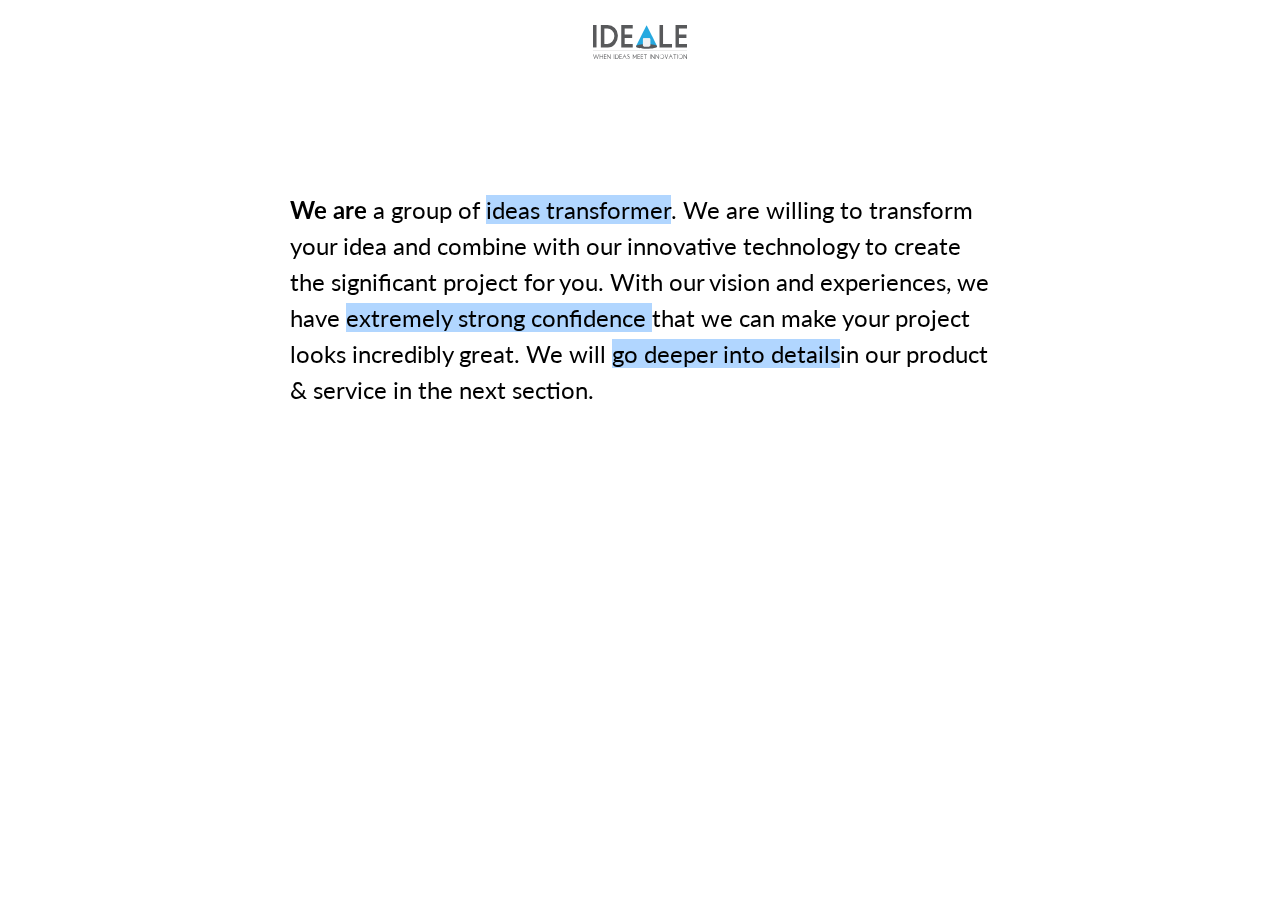
<file: index.html>
<!DOCTYPE html>
<html lang="en">
    <head>
        <meta charset="utf-8">
        <meta name="viewport" content="width=device-width, initial-scale=1, shrink-to-fit=no">
        <link href="css/style.css" rel="stylesheet">
        <link href="css/css.css" rel="stylesheet">
        <link href="https://fonts.googleapis.com/css?family=Lato:100,100i,300,300i,400,400i,700,700i,900,900i&display=swap" rel="stylesheet">
        <script type="text/javascript" src="js/bodyScrollLock.js"></script>
        <title>Ideale</title>
    </head>
    <body>
        <div id="headerDiv"></div>
        <div id="main">
            <div class="container">
                <div class="bg">
                    <div class="message">
                        <b>We are</b> a group of <span class="highlight-word">ideas transformer</span>. We are willing to transform your idea and combine with our innovative
                        technology to create the significant project for you. With our vision and experiences, we have <span class="highlight-word">extremely strong confidence </span> 
                        that we can make your project<br> looks incredibly great. We will <span class="highlight-word">go deeper into details</span>in our product & service in the next section. 
                    </div>    
                </div>
                <main>
                    <div class="wrapper">
                        <div class="gapstart"></div>
                        <!-- 1 -->        
                    
                        <div class="title s-blue">
                        <div class="arrow">
                            <img src="pictures/mainpage/arrow-right.png" alt="arrow-right">
                        </div>
                            <div class="head">
                                <h1 class="text-blue">WEBSITE<br>CORPORATE</h1>
                            </div>
                            <div class="bottom">
                                <h2>CROWN DEVELOPMENT / L ELEVATOR / LOXLEY / CU ETM / CU SAVINGS /<br> BERKELEY THAILAND / ICELS</h2>
                            </div>
                        </div>
                
                        <div class="gap"></div>
                            
                        <!-- 2 -->        
                        <div class=" title s-black">
                            <div class="arrow">
                                <img src="pictures/mainpage/arrow-right.png" alt="arrow-right">
                            </div>
                            <div class="head">
                                <h1 class="text-black">COMPANY<br> SYSTEM</h1>
                            </div>

                            <div class="bottom">
                                <h2>SCURVE HUB/ SUMSUNG PLANOGRAM</h2>
                            </div>
                        </div>
                
                        <div class="gap"></div>
                
                        <!-- 3 -->        
                        <div class="title s-grey">
                            <div class="arrow">
                                <img src="pictures/mainpage/arrow-right.png" alt="arrow-right">
                            </div>
                            <div class="head application-h1">
                                <h1 class="text-grey">APPLICATION</h1>
                            </div>
                            <div class="bottom application-h2">
                                <h2>CAMPUS ONE/ CVS</h2>
                            </div>
                        </div>

                        <div class="gap"></div>

                        <!-- 4 -->
                    
                        <div class="title s-black">
                            <a href="webecommerce.html">
                                <div class="arrow">
                                    <img src="pictures/mainpage/arrow-right.png" alt="arrow-right">
                                </div>
                                <div class="head">
                                    <h1 class="text-black">WEBSITE<br>E-COMMERCE</h1>
                                </div>
                                <div class="bottom">
                                    <h2>ROMPBOY / IDO-BUILD / YELLOW SPOON</h2>
                                </div>
                            </a>
                        </div>

                        <div class="gap"></div>
                    </div>
                </main>
            </div>
        </div>
        <!-- <div id="footerDiv"></div> -->

        <script src="js/jquery.min.js"></script>
        <script type="text/javascript" src="js/index.js"></script>
        <script type="text/javascript" src="js/custom.js"></script>
    </body>
</html>
</file>
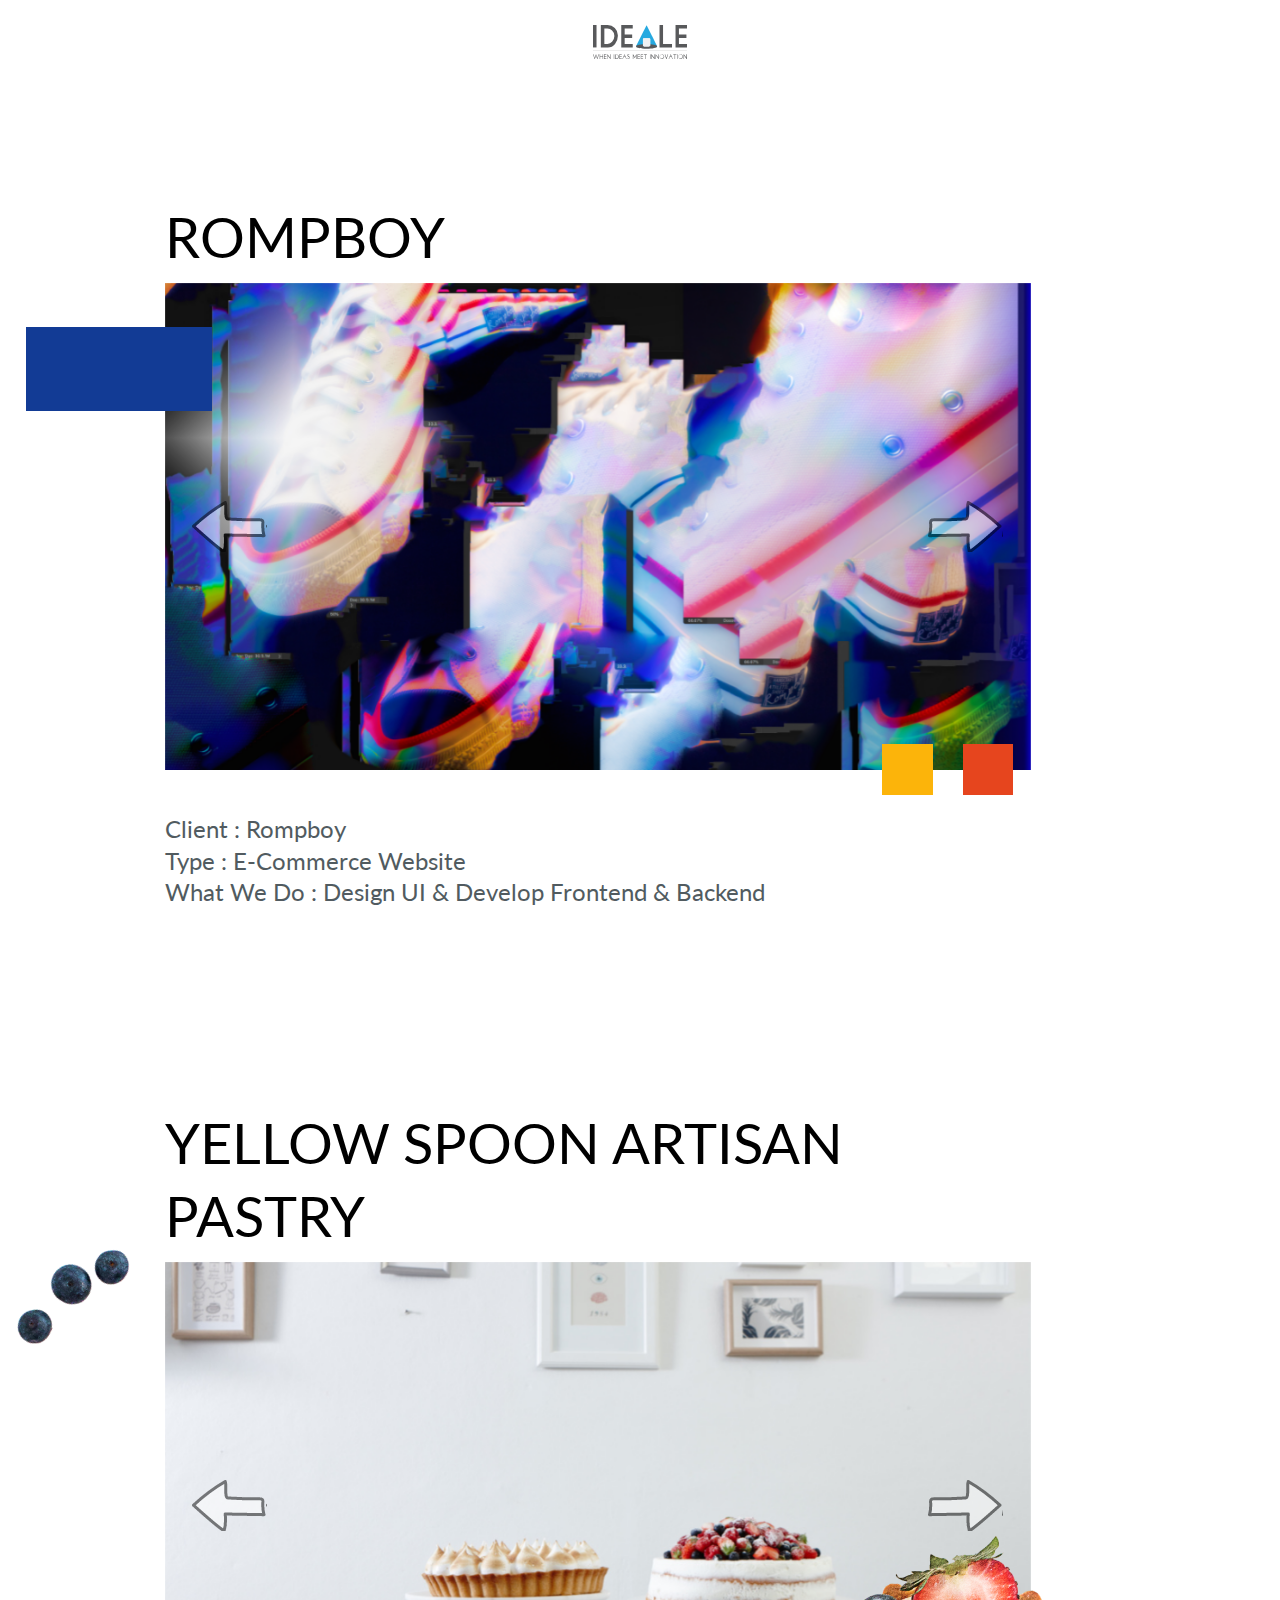
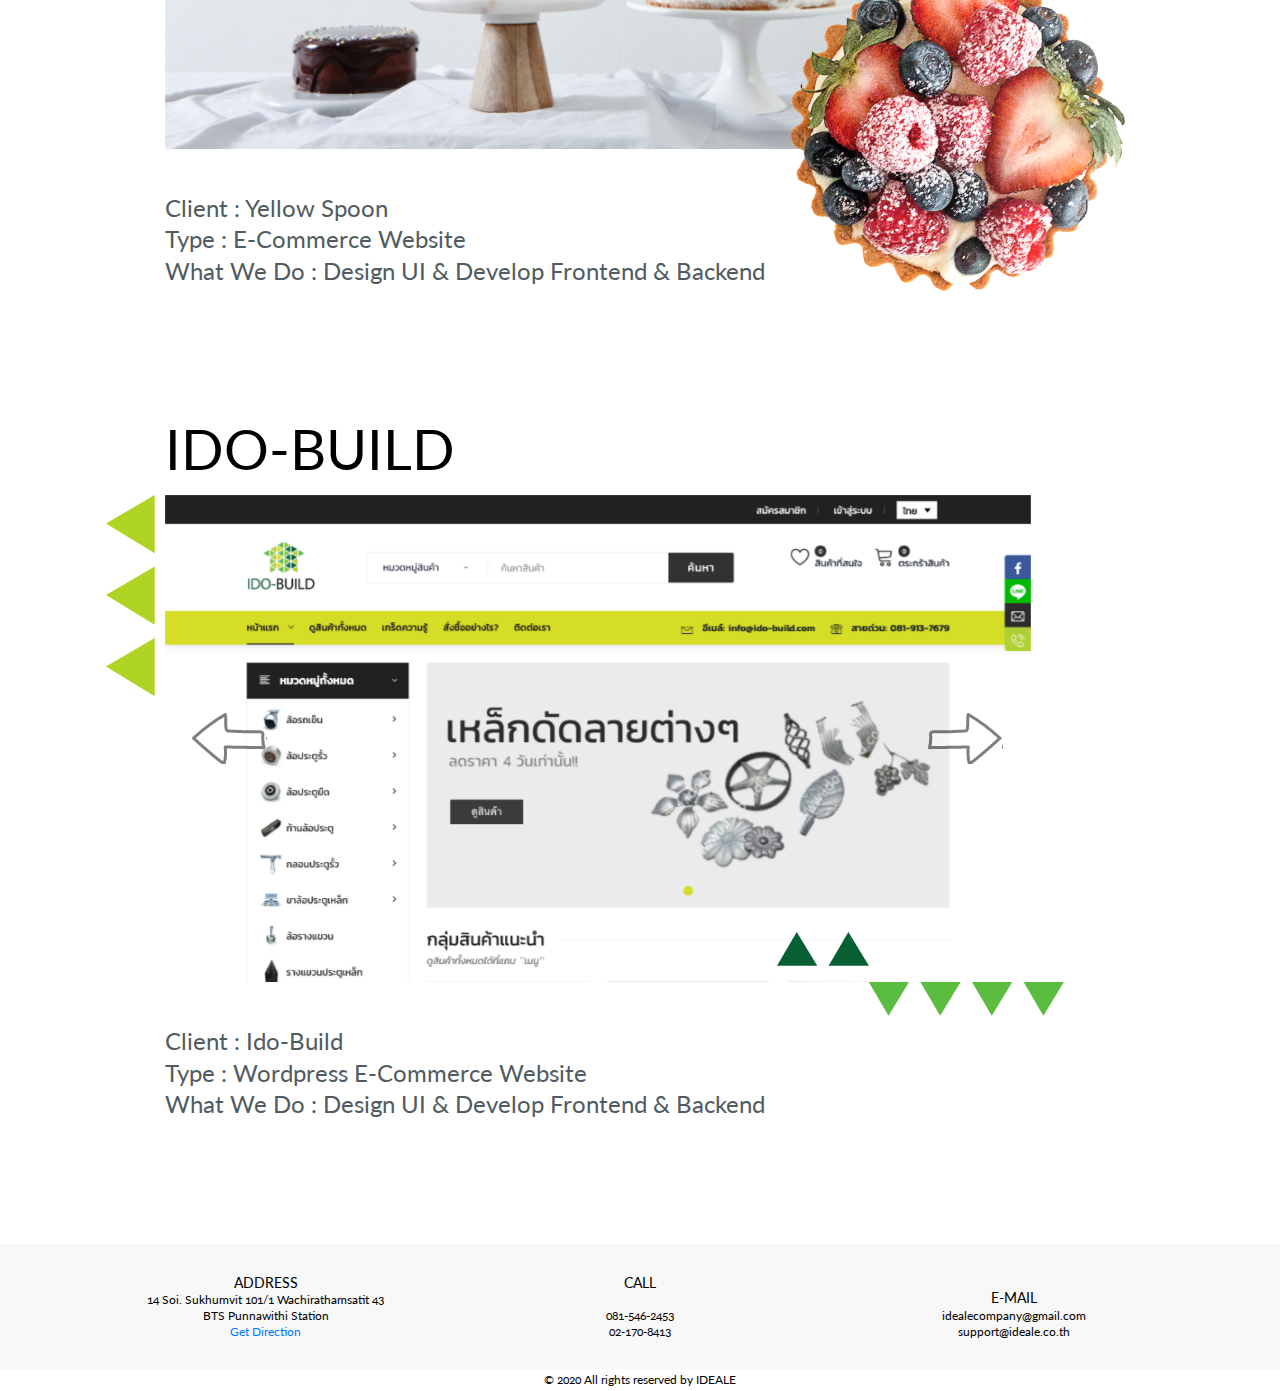
<file: webecommerce.html>
<!DOCTYPE html>
<html>
    <head>
        <meta charset="utf-8">
        <meta name="viewport" content="width=device-width, initial-scale=1, shrink-to-fit=no">
        <link rel="stylesheet" href="https://stackpath.bootstrapcdn.com/bootstrap/4.4.1/css/bootstrap.min.css" integrity="sha384-Vkoo8x4CGsO3+Hhxv8T/Q5PaXtkKtu6ug5TOeNV6gBiFeWPGFN9MuhOf23Q9Ifjh" crossorigin="anonymous">
        <link href="css/style.css" rel="stylesheet">
        <link href="https://fonts.googleapis.com/css?family=Lato:100,100i,300,300i,400,400i,700,700i,900,900i&display=swap" rel="stylesheet">
        <title>webecommerce</title>
    </head>
    <body>
        <div id="headerDiv"></div>
        <main>
            <div class="container" id="web">
                <!-- container 1 -->
                <div class="row">
                    <div class="box col-12">
                        <div class="name">
                            <h1>ROMPBOY</h1>
                        </div>
                        <div id="carouselExampleControls" class="carousel slide " data-ride="carousel">
                            <div class="elements-1">
                                <img class=element-1 src="pictures/rompboy/rompboy element-1.png" alt="element-1" data-from="{&quot;rotation&quot;: &quot;5&quot;, &quot;yPercent&quot;: &quot;0&quot;}" data-to="{&quot;rotation&quot;: &quot;20&quot;, &quot;yPercent&quot;: &quot;-100&quot;}" data-duration="1.1">
                            </div>
                            <div class="carousel-inner">
                                <div class="carousel-item active">
                                    <img src="pictures/rompboy/rompboy image-1.png" class="d-block w-100" alt="image1">
                                </div>
                                <div class="carousel-item">
                                    <img src="pictures/rompboy/rompboy image-2.png" class="d-block w-100" alt="image2">
                                </div>
                                <div class="carousel-item">
                                    <img src="pictures/rompboy/rompboy image-3.png" class="d-block w-100" alt="image3">
                                </div>
                                <div class="carousel-item">
                                    <img src="pictures/rompboy/rompboy image-4.png" class="d-block w-100" alt="image3">
                                </div>
                            </div>

                                <a class="carousel-control-prev" href="#carouselExampleControls" role="button" data-slide="prev">
                                    <span class="arrow-left" aria-hidden="true"></span>
                                    <span class="sr-only">Previous</span>
                                </a>
                                <a class="carousel-control-next" href="#carouselExampleControls" role="button" data-slide="next">
                                    <span class="arrow-right" aria-hidden="true"></span>
                                    <span class="sr-only">Next</span>
                                </a>
                                
                            <div class="elements-2">
                                    <img class=element-2 src="pictures/rompboy/rompboy element-2.png" alt="element-2">
                            </div> 
                        </div>
                        <div class="details">
                            <div class="wrapper-details">
                                <ul>
                                    <li>Client : Rompboy</li>
                                    <li>Type : E-Commerce Website</li>
                                    <li>What We Do : Design UI & Develop Frontend & Backend</li>
                                </ul>
                            </div>
                        </div>
                    </div>
                </div>
                  
                <!-- container 2 -->
                <div class="row">
                    <div class="box col-12">
                        <div class="name">
                            <h1 class="yellow-text">YELLOW SPOON ARTISAN PASTRY</h1>
                        </div>
                        <div id="carouselExampleControls1" class="carousel slide " data-ride="carousel">
                            <div class="yellospoon-1">
                                <img class=yellowspoon-1 src="pictures/yellow-spoon/yellow element-1.png" alt="element-1" data-from="{&quot;rotation&quot;: &quot;5&quot;, &quot;yPercent&quot;: &quot;0&quot;}" data-to="{&quot;rotation&quot;: &quot;20&quot;, &quot;yPercent&quot;: &quot;-100&quot;}" data-duration="1.1">
                            </div>
                            <div class="carousel-inner">
                                <div class="carousel-item active">
                                    <img src="pictures/yellow-spoon/yellow image-1.png" class="d-block w-100" alt="image1">
                                </div>
                                <div class="carousel-item">
                                    <img src="pictures/yellow-spoon/yellow image-2.png" class="d-block w-100" alt="image2">
                                </div>
                                <div class="carousel-item">
                                    <img src="pictures/yellow-spoon/yellow image-3.png" class="d-block w-100" alt="image3">
                                </div>
                                <div class="carousel-item">
                                    <img src="pictures/yellow-spoon/yellow image-4.png" class="d-block w-100" alt="image3">
                                </div>
                            </div>

                            <a class="carousel-control-prev" href="#carouselExampleControls1" role="button" data-slide="prev">
                                    <span class="arrow-left" aria-hidden="true"></span>
                                    <span class="sr-only">Previous</span>
                                </a>
                                <a class="carousel-control-next" href="#carouselExampleControls1" role="button" data-slide="next">
                                    <span class="arrow-right" aria-hidden="true"></span>
                                    <span class="sr-only">Next</span>
                                </a>
                                    
                            <div class="yellowspoon-2">
                                    <img class=yellowspoon-2 src="pictures/yellow-spoon/yellow element-2.png" alt="element-2">
                            </div> 
                        </div>
                            <div class="details">
                                <div class="wrapper-details">
                                    <ul>
                                        <li>Client : Yellow Spoon</li>
                                        <li>Type : E-Commerce Website</li>
                                        <li>What We Do : Design UI & Develop Frontend & Backend</li>
                                    </ul>
                                </div>
                            </div>
                    </div>
                </div>
                <!-- container3 -->
                <div class="row">
                    <div class="box col-12">
                        <div class="name">
                            <h1>IDO-BUILD</h1>
                        </div>
                        <div id="carouselExampleControls2" class="carousel slide " data-ride="carousel">
                            <div class="ido-build-1">
                                <img class=ido-build-1 src="pictures/ido-build/ido element-1.png"element-1" data-from="{&quot;rotation&quot;: &quot;5&quot;, &quot;yPercent&quot;: &quot;0&quot;}" data-to="{&quot;rotation&quot;: &quot;20&quot;, &quot;yPercent&quot;: &quot;-100&quot;}" data-duration="1.1">
                            </div>
                            <div class="carousel-inner">
                                <div class="carousel-item active">
                                    <img src="pictures/ido-build/ido image-1.png" class="d-block w-100" alt="image1">
                                </div>
                                <div class="carousel-item">
                                    <img src="pictures/ido-build/ido image-2.png" class="d-block w-100" alt="image2">
                                </div>
                                <div class="carousel-item">
                                    <img src="pictures/ido-build/ido image-3.png" class="d-block w-100" alt="image3">
                                </div>
                                <div class="carousel-item">
                                    <img src="pictures/ido-build/ido image-4.png" class="d-block w-100" alt="image3">
                                </div>
                            </div>

                                <a class="carousel-control-prev" href="#carouselExampleControls2" role="button" data-slide="prev">
                                    <span class="arrow-left" aria-hidden="true"></span>
                                    <span class="sr-only">Previous</span>
                                </a>
                                <a class="carousel-control-next" href="#carouselExampleControls2" role="button" data-slide="next">
                                    <span class="arrow-right" aria-hidden="true"></span>
                                    <span class="sr-only">Next</span>
                                </a>
                                
                            <div class="ido-build-2">
                                    <img class=ido-build-2 src="pictures/ido-build/ido element-2.png" alt="element-2">
                            </div> 
                        </div>
                        <div class="details">
                            <div class="wrapper-details">
                                <ul>
                                    <li>Client : Ido-Build</li>
                                    <li>Type : Wordpress E-Commerce Website</li>
                                    <li>What We Do : Design UI & Develop Frontend & Backend</li>
                                </ul>
                            </div>
                        </div>
                    </div>
                </div>
            </div>
        </main> 
        <script src="js/jquery.min.js"></script>
        <!-- <script src="https://code.jquery.com/jquery-3.4.1.slim.min.js" integrity="sha384-J6qa4849blE2+poT4WnyKhv5vZF5SrPo0iEjwBvKU7imGFAV0wwj1yYfoRSJoZ+n" crossorigin="anonymous"></script> -->
        <!-- <script src="https://cdn.jsdelivr.net/npm/popper.js@1.16.0/dist/umd/popper.min.js" integrity="sha384-Q6E9RHvbIyZFJoft+2mJbHaEWldlvI9IOYy5n3zV9zzTtmI3UksdQRVvoxMfooAo" crossorigin="anonymous"></script> -->
        <script src="https://stackpath.bootstrapcdn.com/bootstrap/4.4.1/js/bootstrap.min.js" integrity="sha384-wfSDF2E50Y2D1uUdj0O3uMBJnjuUD4Ih7YwaYd1iqfktj0Uod8GCExl3Og8ifwB6" crossorigin="anonymous"></script>
        <script type="text/javascript" src="js/custom.js"></script>
        <div id="footerDiv"></div>
    </body>        
</html>
</file>
<file: css/style.css>
/* roots */
html, body, div, span, applet, object, iframe, h1, h2, h3, h4, h5, h6, p, blockquote, pre, a, abbr, acronym, address, big, cite, code, del, dfn, em, img, ins, kbd, q, s, samp, small, strike, strong, sub, sup, tt, var, b, u, i, center, dl, dt, dd, ol, ul, li, fieldset, form, label, legend, table, caption, tbody, tfoot, thead, tr, th, td, article, aside, canvas, details, embed, figure, figcaption, footer, header, hgroup, menu, nav, output, ruby, section, summary, time, mark, audio, video {
  margin: 0;
  padding: 0;
  border: 0;
  font-size: 100%;
  font: inherit;
  vertical-align: baseline; }

/* HTML5 display-role reset for older browsers */
article, aside, details, figcaption, figure, footer, header, hgroup, menu, nav, section {
  display: block; }

body {
  line-height: 1; }

ol, ul {
  list-style: none; }

blockquote, q {
  quotes: none; }

blockquote:before, blockquote:after {
  content: '';
  content: none; }

q:before, q:after {
  content: '';
  content: none; }

table {
  border-collapse: collapse;
  border-spacing: 0; }

html, body {
  top: 0;
  bottom: 0;
  left: 0;
  right: 0; }

#navbar1 .navbar1 {
  max-height: 10%;
  background: white;
  padding: 25px; }
#navbar1 .image {
  text-align: center; }
#navbar1 .information {
  position: absolute;
  right: 25px;
  top: 25px;
  margin-right: 9%;
  margin-top: -5px; }
  #navbar1 .information a {
    font-size: 1.5rem;
    color: black !important;
    text-decoration: none; }
    #navbar1 .information a:first-child {
      margin-right: 20px; }
#navbar1 .navbar1 .navbar-brand img {
  width: 40px; }
@media (max-width: 1024px) {
  #navbar1 .information {
    display: block;
    margin-left: 15px; } }
@media (max-width: 540px) {
  #navbar1 {
    /* For a screen < 540px, this CSS will be read */ }
    #navbar1 .information {
      position: relative; }
    #navbar1 .navbar1 {
      max-height: 10%;
      background: white;
      padding-top: 27px;
      padding-bottom: 0px; } }
@media (max-width: 320px) {
  #navbar1 .information {
    margin-right: 16px;
    margin-top: -7px; }
  #navbar1 .information a {
    font-size: 1.2rem; } }
@media (orientation: landscape) and (max-width: 960px) {
  #navbar1 .information a {
    font-size: 1.2rem; }
  #navbar1 .information {
    margin-right: 39px;
    margin-top: -5px; } }
@media (orientation: landscape) and (max-width: 600px) {
  #navbar1 .information a {
    font-size: 1rem; }
  #navbar1 .information {
    margin-right: 39px; } }

#footer.footer {
  display: block;
  width: 100%;
  background-color: #F8F8F8;
  color: black;
  text-align: center;
  margin-top: 3%; }
#footer .wrap-call {
  padding-bottom: 10px; }
#footer h2 {
  font-size: 0.89rem; }
#footer .box-footer {
  vertical-align: center; }
  #footer .box-footer .wrapper-footer {
    padding: 30px; }
#footer .col {
  display: inline-block;
  text-align: center; }
#footer .address {
  width: 39%; }
#footer .call {
  width: 19%; }
  #footer .call h2 {
    padding-bottom: 14px; }
  #footer .call p {
    padding-top: 1px; }
#footer .email {
  width: 39%; }
#footer .lastone {
  text-align: center;
  background-color: white; }
  #footer .lastone .wrapper-lastone {
    padding: 3px; }
@media (max-width: 960px) {
  #footer .container {
    padding: 0 !important; }
  #footer .box-footer .wrapper-footer {
    padding: 6px; } }
@media (max-width: 720px) {
  #footer footer {
    display: block;
    width: 100%;
    background-color: #F8F8F8;
    color: black;
    text-align: center;
    margin-top: 3%; }
  #footer .col {
    display: block;
    text-align: center; }
  #footer .address {
    width: 100%; }
  #footer .call {
    width: 100%; }
    #footer .call h2 {
      padding: 0; }
  #footer .email {
    width: 100%; }
  #footer .box-footer .wrapper-footer {
    padding: 6px; }
  #footer .wrap-call1 {
    padding-top: -20px; } }

#web .box {
  max-width: 70vw;
  max-height: 50vh;
  margin-left: 7%;
  margin-bottom: 30%;
  margin-top: 10%; }
#web .name {
  position: relative;
  left: 5% 0.5%;
  margin-bottom: 1%; }
  #web .name h1 {
    font-size: 3.5rem; }
  #web .name .yellow-text {
    max-width: 80%; }
#web .pics {
  text-align: center; }
#web .outside {
  margin-top: 10px; }
#web .details {
  margin-top: 5%;
  position: relative;
  font-style: regular;
  color: #515B60; }
  #web .details li {
    font-size: 1.5rem; }
#web .elements-1 {
  z-index: 1;
  position: absolute;
  left: 30%; }
  #web .elements-1 .element-1 {
    margin-top: 44px;
    margin-left: -399px; }
#web .elements-2 {
  position: absolute;
  margin-top: -66px;
  right: 2%; }
  #web .elements-2 .element-2 {
    margin-top: 40px;
    position: absolute;
    right: 0;
    z-index: 1; }
#web .yellowspoon-1 {
  position: absolute;
  left: -19%;
  margin-top: -55px;
  z-index: 1; }
#web .yellowspoon-2 {
  position: absolute;
  top: 122%;
  right: -34%;
  z-index: 1;
  margin-right: 100px;
  margin-top: -160px; }
#web .ido-build-1 {
  position: absolute;
  left: -6.75%;
  z-index: 1; }
#web .ido-build-2 {
  position: absolute;
  left: 70.7%;
  z-index: 1;
  margin-right: 270px;
  margin-top: -25px; }
#web .arrow-left {
  background-image: url("../pictures/arrow slide left.png");
  background-color: transparent;
  width: 75px;
  height: 51px; }
#web .arrow-right {
  background-image: url("../pictures/arrow slide right.png");
  background-color: transparent;
  width: 75px;
  height: 51px; }
@media (max-width: 1240px) {
  #web .elements-1 .element-1 {
    margin-top: 21px;
    margin-left: -275px;
    max-width: 128px; }
  #web .box {
    max-width: 70vw;
    max-height: 50vh;
    margin-left: 7%;
    margin-bottom: 0;
    margin-top: 10%; }
  #web .yellowspoon-1 {
    position: absolute;
    left: -11%;
    margin-top: -38px;
    z-index: 1; }
  #web .yellowspoon-2 {
    max-width: 177px;
    position: absolute;
    top: 158%;
    right: -126px; }
  #web .ido-build-2 {
    max-width: 263px;
    position: absolute;
    left: 61.7%;
    z-index: 1;
    margin-right: 268px;
    margin-top: -23px; }
  #web .ido-build-1 {
    max-width: 33px; }
  #web .row {
    margin: 0; } }
@media (max-width: 960px) {
  #web .name h1 {
    font-size: 2.5rem; }
  #web .details li {
    font-size: 1.25rem; }
  #web .elements-1 .element-1 {
    margin-top: 21px;
    margin-left: -226px;
    max-width: 128px; }
  #web .box {
    max-width: 100vw;
    max-height: 100vh;
    margin-left: 0%;
    margin-bottom: 0;
    margin-top: 10%; }
  #web .ido-build-2 {
    max-width: 195px;
    position: absolute;
    left: 70.7%;
    z-index: 1;
    margin-right: 262px;
    margin-top: -17px; }
  #web .ido-build-1 {
    max-width: 27px; }
  #web .row {
    margin: 0; } }
@media (max-width: 520px) {
  #web .row {
    margin: 0; }
  #web .name h1 {
    font-size: 1.5rem; }
  #web .details li {
    font-size: 0.89git rem; }
  #web .elements-1 .element-1 {
    max-width: 0; }
  #web .elements-2 .element-2 {
    max-width: 0; }
  #web .yellowspoon-1 {
    max-width: 0; }
  #web .yellowspoon-2 {
    max-width: 0; }
  #web .ido-build-1 {
    max-width: 0; }
  #web .ido-build-2 {
    max-width: 0; }
  #web .arrow-left {
    background-image: url("../pictures/arrow slide left.png");
    background-color: transparent;
    width: 0; }
  #web .arrow-right {
    background-image: url("../pictures/arrow slide right.png");
    background-color: transparent;
    width: 0; } }
@media (max-width: 360px) {
  #web .name h1 {
    font-size: 1.25rem; } }

html, body {
  position: relative;
  top: 0;
  bottom: 0;
  left: 0;
  right: 0; }

body {
  background-color: white;
  color: #000;
  font-size: 12px;
  line-height: 1.3;
  font-synthesis: none;
  font-variant-numeric: oldstyle-nums;
  font-family: "Lato", sans-serif; }

#main .gap {
  height: 100%;
  min-width: 320px; }
#main .gapstart {
  min-height: 100vh;
  min-width: 100vw; }
#main .title {
  text-align: left;
  font-size: 112px/122px;
  font-family: "Lato", sans-serif;
  letter-spacing: 0;
  color: #FFFFFF;
  opacity: 1; }
  #main .title:hover {
    cursor: pointer; }
    #main .title:hover .text-blue {
      color: #fff; }
    #main .title:hover .text-black {
      color: #fff; }
    #main .title:hover .text-grey {
      color: #fff; }
    #main .title:hover .arrow {
      right: 10%;
      top: 5%;
      position: absolute;
      display: block; }
#main a {
  text-decoration: none; }
#main .arrow {
  display: none; }
#main .box {
  max-height: 86vh;
  width: 100%;
  display: grid;
  grid-template-columns: 1fr auto;
  grid-template-rows: 1fr 1fr; }
#main .s-blue {
  background-color: #26A9E0; }
#main .s-black {
  background-color: #000; }
#main .s-grey {
  background-color: #58595B; }
#main .bg {
  position: absolute;
  top: 0;
  left: 0;
  right: 0;
  padding: var(--main-padding);
  z-index: -1;
  transform: translateZ(0);
  display: block;
  width: 100%;
  height: 100%; }
#main .main {
  position: absolute;
  z-index: 1; }
#main .message {
  position: relative;
  margin-top: 15%;
  margin-bottom: 15%;
  margin-right: auto;
  margin-left: auto;
  max-width: 700px;
  max-height: 310px;
  text-align: left;
  font-style: normal;
  font-size: 1.5rem;
  font-family: "Lato", sans-serif;
  letter-spacing: 0;
  color: #000000;
  line-height: 1.5; }
  #main .message b {
    font-family: "Lato", sans-serif;
    font-weight: 700; }
  #main .message .highlight-word {
    cursor: pointer;
    background-color: #B1D6FF; }
#main .head {
  margin-top: 28%;
  margin-left: 4%; }
  #main .head h1 {
    font-size: 5rem;
    font-family: "Lato", sans-serif;
    font-weight: 700; }
  #main .head .text-blue {
    color: #26A9E0;
    -webkit-text-stroke: 1.5px #fff; }
  #main .head .text-black {
    color: #000;
    -webkit-text-stroke: 1.5px #fff; }
  #main .head .text-grey {
    color: #58595B;
    -webkit-text-stroke: 1.5px #fff; }
#main .application-h1 {
  margin-left: 4%;
  margin-top: 33% !important; }
#main .bottom {
  margin-left: 4%;
  margin-top: 21%;
  line-height: 1.5; }
  #main .bottom h2 {
    font-size: 1.5rem; }
#main .application-h2 {
  margin-left: 4%;
  margin-top: 24%; }
@media (orientation: landscape) {
  #main .title {
    min-width: 120vh;
    height: 100%; } }
@media (max-width: 1024px) {
  #main main {
    position: relative; }
  #main .bg {
    position: relative; }
  #main .gapstart {
    min-height: 0; }
  #main .title {
    margin: 0;
    width: 100%; }
    #main .title:hover .text-blue {
      color: transparent; }
    #main .title:hover .text-black {
      color: transparent; }
    #main .title:hover .text-grey {
      color: transparent; }
    #main .title:hover .arrow {
      z-index: -2; }
    #main .title h1 {
      margin-bottom: -42px;
      font-size: 6.5rem;
      margin-top: -71px; }
  #main .bottom h2 {
    margin-top: -30px;
    font-size: 1.7rem; }
  #main .gap {
    min-height: 0px; }
  #main .bg {
    max-width: 100%; }
  #main .message {
    margin-top: 0;
    margin-bottom: 0;
    font-size: 1.5rem;
    left: 0%;
    padding: 24px; } }
@media (max-width: 960px) {
  #main .title {
    margin: 0;
    width: 100%; }
  #main .bottom h2 {
    margin-top: -30px;
    font-size: 1.25rem; }
  #main .gap {
    min-height: 0px; }
  #main .title {
    max-width: 100%; }
  #main .bg {
    max-width: 100%; }
  #main .message {
    left: 0%;
    padding: 24px; } }
@media (max-width: 720px) {
  #main .title {
    margin: 0;
    width: 100%; }
  #main .bottom h2 {
    font-size: 1rem;
    margin-left: 10px; }
  #main .gap {
    min-height: 3%; }
  #main .title {
    max-width: 100%; }
  #main .bg {
    max-width: 100%; } }
@media (max-width: 540px) {
  #main .message {
    position: relative;
    display: block;
    font-size: 1rem;
    padding: 28px; }
  #main .title h1 {
    margin-left: 10px;
    font-size: 3.25rem;
    margin-top: -5px; }
  #main .title {
    height: 54vh; }
  #main .application-h1 {
    margin-top: 37% !important; } }
@media (max-width: 420px) {
  #main .message {
    font-size: 1.14rem; } }
@media (max-width: 375px) {
  #main .message {
    font-size: 0.96rem; }
  #main .title h1 {
    font-size: 3rem; } }
@media (max-width: 320px) {
  #main .message {
    font-size: 0.8rem; }
  #main .title {
    max-width: 100vh; }
    #main .title h1 {
      font-size: 2.5rem; }
  #main .bottom h2 {
    font-size: 0.9rem; } }
@media (orientation: landscape) and (max-width: 1024px) {
  #main .gapstart {
    min-height: 100vh; }
  #main main {
    position: absolute; }
  #main .bg {
    position: absolute; }
  #main .message {
    margin-top: 10%; } }
@media (orientation: landscape) and (max-width: 1024px) {
  #main .message {
    margin-top: 10%;
    font-size: 1.14rem;
    padding: 23px;
    padding-right: 30px; }
  #main .title h1 {
    font-size: 3rem; }
  #main .bottom h2 {
    font-size: 1.5rem; } }
@media (orientation: landscape) and (max-width: 760px) {
  #main .message {
    margin-top: 10%;
    font-size: 1rem;
    padding: 33px;
    padding-right: 95px; }
  #main .title h1 {
    font-size: 3rem; }
  #main .bottom h2 {
    font-size: 1rem; } }
@media (orientation: landscape) and (max-width: 670px) {
  #main .message {
    margin-top: 10%;
    font-size: 1rem;
    padding-right: 105px;
    padding-left: 93px; } }
@media (orientation: landscape) and (max-width: 600px) {
  #main .message {
    margin-top: 10%;
    font-size: 1rem;
    padding-right: 66px;
    padding-left: 40px; } }

/*# sourceMappingURL=style.css.map */
</file>
<file: css/css.css>
footer .captiontext>p.copyright {
    margin-top: unset;
    max-width: unset;
    transform: translateY(-.5em)
}

.copyright .zholud,
.copyright a {
    display: inline-block
}

.copyright .zholud {
    fill: currentColor;
    width: 1.6em;
    height: 1.6em;
    margin-left: .07em;
    transform: translateY(.4em)
}

a {
    color: unset
}

a.exbutton {
    display: inline-block;
    color: inherit;
    font-family: inherit;
    font-size: inherit;
    line-height: inherit;
    letter-spacing: inherit;
    cursor: pointer
}

svg.sprite {
    position: absolute;
    top: 0;
    left: 0;
    width: 0;
    height: 0;
    opacity: 0
}

.big,
h1 {
    font-size: 13vw;
    line-height: 1.05;
    letter-spacing: -.02em;
    transform: translateX(-.07em)
}

.big,
.lang,
h1,
h2 {
    font-family: Avenir-bold, Helvetica, Arial, sans-serif
}

.lang,
h2 {
    font-size: 24px;
    line-height: 1.1
}

.demi {
    font-family: Avenir-demi, Helvetica, Arial, sans-serif
}

.caption {
    font-size: 18px;
    line-height: 1.2
}

.captiontext>p:not(.caption) {
    margin-top: 12px;
    max-width: 180px
}

.deco {
    height: var(--deco-line-height);
    background-color: var(--black)
}

.blue {
    color: var(--blue)
}

.blue .deco {
    background-color: currentColor
}

.logo>a>img {
    display: block;
    max-width: 160px
}

a.button {
    display: flex;
    align-items: center;
    justify-content: center;
    color: var(--white);
    background-color: var(--black);
    height: var(--button-h);
    font-family: Avenir-demi, Helvetica, Arial, sans-serif;
    font-size: 24px;
    line-height: 1;
    padding-bottom: .15em
}

a.off {
    align-items: flex-end;
    justify-content: flex-start;
    color: var(--black);
    background-color: transparent;
    transform: translate(-.05em, .2em);
    padding-bottom: unset
}

.s-white {
    --textColor: var(--black);
    background-color: var(--white);
    color: var(--textColor)
}

.s-blue {
    background-color: var(--blue)
}

.s-blue,
.s-red {
    --textColor: var(--white);
    color: var(--textColor)
}

.s-red,
.s-red-black {
    background-color: var(--red)
}

.s-red-black {
    --textColor: var(--black);
    color: var(--textColor)
}

.date {
    color: transparent;
    text-stroke: 1px var(--textColor);
    -webkit-text-stroke: 1px var(--textColor)
}

.date span {
    color: var(--textColor)
}

.slash {
    color: transparent;
    text-stroke: 1px var(--black);
    -webkit-text-stroke: 1px var(--black)
}

.awarddots:before,
.dot:before,
.dots:before,
.infodots:before {
    top: var(--main-padding)
}

.awarddots:after,
.awarddots:before,
.dot:before,
.dots:after,
.dots:before,
.infodots:before {
    content: "";
    display: block;
    position: absolute;
    right: var(--main-padding);
    width: var(--dot);
    height: var(--dot);
    border-radius: 50%;
    background-color: var(--black)
}

.awarddots:after,
.dots:after {
    bottom: var(--main-padding)
}

.infodots:after {
    content: "";
    display: none;
    position: absolute;
    top: var(--main-padding);
    left: var(--main-padding);
    width: var(--dot);
    height: var(--dot);
    border-radius: 50%;
    background-color: var(--black)
}

.awarddots:before {
    display: none
}

span.arrow {
    display: inline-block;
    width: .48em;
    height: .48em;
    margin-left: -.05em;
    overflow: hidden;
    position: relative
}

span.arrow>svg {
    display: inline-block;
    position: absolute;
    top: 0;
    left: 0;
    width: 100%;
    height: 100%;
    fill: currentColor;
    will-change: transform;
    transform: translateZ(0);
    transition: transform .25s ease-in-out, fill .2s
}

span.arrow>svg:last-child {
    top: 120%;
    left: -120%
}

.dialog span.arrow {
    margin-left: .07em;
    margin-right: -.07em;
    transform: rotate(180deg)
}

@media (hover:hover) {
    a.exbutton:hover span.arrow>svg {
        transform: translate3d(120%, -120%, 0)
    }
    .sq.s-red-black li a,
    a.button,
    footer a {
        transition: all .2s
    }
    footer a:hover {
        color: var(--blue)
    }
    .sq.s-red-black li a:hover {
        color: var(--white)
    }
    a.button:hover {
        color: var(--black);
        background-color: var(--white)
    }
    .schedule.s-white a.button:hover {
        color: var(--white);
        background-color: var(--blue)
    }
    .schedule h1 a {
        transition: color .2s
    }
    .schedule h1 a:hover {
        color: var(--white)
    }
    .schedule.s-white h1 a:hover {
        color: var(--blue)
    }
}

.bg {
    position: fixed;
    top: 0;
    left: 0;
    right: 0;
    height: 100vh;
    padding: var(--main-padding);
    z-index: -1;
    transform: translateZ(0)
}

#letters svg {
    display: block;
    width: 100%;
    height: 100%
}

#path {
    fill: var(--white)
}

#letters:before {
    content: "";
    display: block;
    position: absolute;
    left: 0;
    bottom: var(--main-padding);
    width: 100%;
    height: calc(100vh - var(--vh)*100);
    background-color: var(--black)
}

#letters.transition:before {
    transition: height .25s ease-in-out
}

main {
    position: absolute;
    z-index: 1
}

.dialog,
main {
    top: 0;
    left: 0;
    right: 0;
    will-change: transform;
    transform: translateZ(0);
    -webkit-overflow-scrolling: touch
}

.dialog {
    position: fixed;
    bottom: 0;
    overflow-x: hidden;
    overflow-y: scroll;
    z-index: 10
}

.wrapper {
    display: flex;
    flex-flow: column nowrap;
    will-change: transform;
    transform: translateZ(0)
}

.wrapper>* {
    position: relative;
    padding: var(--main-padding)
}

.grid {
    display: grid;
    grid-row-gap: 80px
}

.grid>.part {
    display: grid;
    grid-row-gap: var(--main-padding)
}

.dialog-visible {
    pointer-events: auto;
    animation: showdialog var(--transition) cubic-bezier(.8, 0, .2, 1) forwards
}

.dialog-hidden {
    pointer-events: none;
    animation: hidedialog var(--transition) cubic-bezier(.8, 0, .2, 1) forwards
}

.main-hidden {
    pointer-events: none;
    animation: hidemain var(--transition) cubic-bezier(.8, 0, .2, 1) forwards
}

.main-visible {
    pointer-events: auto;
    animation: showmain var(--transition) cubic-bezier(.8, 0, .2, 1) forwards
}

.dialog {
    transform: translate3d(100%, 0, 0)
}

@keyframes showdialog {
    0% {
        opacity: 1;
        transform: translate3d(100%, 0, 0)
    }
    to {
        opacity: 1;
        transform: translateZ(0)
    }
}

@keyframes showmain {
    0% {
        opacity: 1;
        transform: translate3d(-99.9%, 0, 0)
    }
    to {
        opacity: 1;
        transform: translateZ(0)
    }
}

@keyframes hidedialog {
    0% {
        opacity: 1;
        transform: translateZ(0)
    }
    99.9% {
        opacity: 1;
        transform: translate3d(100%, 0, 0)
    }
    to {
        opacity: 0;
        transform: translate3d(100%, 0, 0)
    }
}

@keyframes hidemain {
    0% {
        opacity: 1;
        transform: translateZ(0)
    }
    99.9% {
        opacity: 1;
        transform: translate3d(-99.9%, 0, 0)
    }
    to {
        opacity: 0;
        transform: translate3d(-99.9%, 0, 0)
    }
}

.cover {
    position: relative;
    min-height: 86vh;
    flex-shrink: 0;
    padding-left: 0;
    padding-right: 0;
    display: grid;
    grid-template-columns: 1fr;
    grid-template-rows: auto 1fr;
    background-color: var(--black);
    cursor: pointer
}

.cover h1 {
    grid-column: 1;
    grid-row: 1;
    padding-left: var(--main-padding);
    padding-right: var(--main-padding);
    color: var(--white);
    display: flex;
    flex-flow: column nowrap;
    justify-content: flex-start;
    transform: translate(-.07em, -.38em)
}

.cover>img {
    min-width: 100%;
    max-width: 100%
}

.cover>img,
.cover picture {
    grid-column: 1;
    grid-row: 2;
    display: block;
    align-self: center
}

.cover picture {
    width: 100%;
    height: 100%
}

.cover picture img {
    display: block;
    min-width: 100%;
    max-width: 100%
}

.information {
    display: grid;
    grid-template-columns: 1fr;
    font-size: 16px;
    line-height: 1.8
}

.information ul {
    display: grid;
    grid-row-gap: 12px;
    margin-bottom: var(--main-padding);
    transform: translateY(-.4em)
}

.information li {
    display: flex;
    flex-flow: column
}

.information li span:last-child {
    font-size: 12px;
    line-height: 1.3
}

.information p {
    margin-top: 1.8em
}

.information>div:first-of-type>p:first-child {
    margin-top: unset
}

.award {
    display: flex;
    flex-flow: column nowrap;
    justify-content: space-between;
    min-height: 86vh;
    flex-shrink: 0
}

.award h1 {
    color: var(--black);
    transform: translate(-.07em, -.19em)
}

.award .date {
    transform: translate(-.07em, .12em);
    padding-right: calc(var(--main-padding)*0.75)
}

.award .date.extra {
    padding-right: var(--main-padding)
}

.photo {
    padding: 0
}

.photo img {
    display: block;
    width: 100%;
    height: auto
}

.back {
    min-height: 86vh;
    background-color: var(--black);
    color: var(--white);
    cursor: pointer;
    position: relative
}

.back h1,
.cover h1 {
    transform: translate(-.07em, -.4em)
}

main .wrapper>:last-child {
    box-shadow: 0 60vh var(--white)
}

.dialog .wrapper>:first-child {
    box-shadow: 0 -60vh var(--black)
}

.dialog .wrapper>:last-child {
    box-shadow: 0 60vh var(--black)
}

.sq,
.title {
    height: 86vh;
    display: grid;
    grid-template-columns: 1fr auto;
    grid-template-rows: 1fr var(--button-h) 1fr
}

.sq>.date:first-child {
    transform: translate(-.07em, -.19em)
}

.sq>.lang {
    display: flex;
    justify-content: flex-end;
    transform: translateY(-.16em)
}

.sq .button {
    grid-column: 1/-1
}

.sq>.date:last-child {
    align-self: end;
    text-align: right;
    transform: translate(.03em, .06em)
}

.sq>h2.bottom {
    align-self: end;
    padding-right: 40px;
    transform: translateY(.2em)
}

.sq>.big {
    line-height: .82
}

.title {
    grid-template-columns: unset;
    grid-template-rows: 1fr 1fr
}

.title>h2:first-child {
    transform: translate(-.07em, -.12em)
}

.title .logo {
    grid-row: 2;
    align-self: end
}

.interactive {
    min-height: 86vh
}

.schedule .program {
    display: grid;
    grid-template-columns: 1fr 1fr;
    grid-column-gap: 20px;
    grid-row-gap: var(--main-padding)
}

footer.schedule .program {
    grid-template-columns: 1fr
}

footer.schedule .part:nth-child(2) {
    order: -1
}

.schedule .date {
    margin-top: -.16em
}

.schedule h1 {
    margin-top: -20px;
    display: grid;
    grid-gap: 20px;
    color: var(--black)
}

.schedule h1 .slash {
    display: none
}

.schedule h1 a.exbutton:nth-child(n+2) {
    margin-top: 20px
}

.schedule h1 .last {
    display: inline-block;
    white-space: nowrap
}

.schedule .captiontext {
    grid-column: unset
}

.gap {
    min-height: 120px
}

.gapstart {
    min-height: 100vh
}

@media (min-width:360px) {
    /* :root {
        --main-padding: 40px
    } */
}

@media (orientation:portrait) and (min-height:1000px),
only screen and (orientation:portrait) and (min-device-width:768px) and (max-device-width:1024px) {
    .big,
    h1 {
        font-size: 10vw
    }
    a.button {
        width: 50%
    }
    .information>* {
        width: 60%
    }
    .award,
    .back,
    .interactive {
        min-height: 60vh
    }
    .sq,
    .title {
        height: 60vh
    }
    .sq a.button {
        width: 100%
    }
    .schedule .part .date {
        display: flex;
        flex-flow: row nowrap
    }
    .schedule .part .date>* {
        margin-right: .3em
    }
    footer.schedule .program {
        grid-template-columns: 1fr 1fr
    }
    footer.schedule .program .captiontext p {
        max-width: unset
    }
    .schedule .program {
        grid-column-gap: unset
    }
    .gap {
        height: 200px
    }
}

@media (orientation:landscape) {
    :root {
        --deco-line-height: 2.7vh
    }
    .big,
    h1 {
        font-size: 18vh
    }
    .deco {
        grid-row: 2
    }
    a.off {
        justify-content: flex-end;
        transform: translate(.1em, .2em)
    }
    .awarddots:before,
    .infodots:after {
        display: block
    }
    .bg {
        height: calc(var(--vh, 1vh)*100)
    }
    #letters:before {
        height: 0
    }
    main {
        position: fixed;
        height: calc(var(--vh, 1vh)*100)
    }
    .dialog,
    main {
        overflow-x: scroll;
        overflow-y: hidden
    }
    .wrapper {
        flex-flow: row nowrap;
        height: 100%
    }
    .cover {
        padding: unset;
        width: 150vh
    }
    .cover h1 {
        grid-row: 1/-1;
        padding: var(--main-padding);
        justify-content: space-between
    }
    .cover h1>span:last-child {
        transform: translateY(.54em)
    }
    .cover>img {
        min-width: unset;
        max-width: unset;
        width: 100%;
        min-height: 100%;
        max-height: 100%;
        object-fit: cover
    }
    .cover>img,
    .cover picture {
        grid-row: 1/-1
    }
    .cover picture img {
        min-width: unset;
        max-width: unset;
        width: 100%;
        min-height: 100%;
        max-height: 100%;
        object-fit: cover
    }
    .information {
        grid-template-columns: unset;
        align-items: end
    }
    .information>* {
        grid-row: 1
    }
    .information ul {
        margin-bottom: unset;
        margin-right: 160px;
        min-width: 300px;
        transform: translateY(-.2em)
    }
    .information p {
        width: 400px;
        padding-right: 14%
    }
    .award>* {
        white-space: nowrap;
        padding-right: 1em
    }
    .award h1 {
        min-width: 9em;
        transform: translate(-.07em, -.17em)
    }
    .award .date,
    .award .date.extra {
        transform: translate(-.07em, .16em)
    }
    .photo img {
        width: auto;
        height: 100vh
    }
    .back h1 br {
        display: none
    }
    .back h1 {
        min-width: 5em;
        transform: translate(-.07em, -.17em)
    }
    main .wrapper>:last-child {
        box-shadow: 60vw 0 var(--white)
    }
    .dialog .wrapper>:first-child {
        box-shadow: -30vw 0 var(--black), -60vw 0 var(--black)
    }
    .dialog .wrapper>:last-child {
        box-shadow: 30vw 0 var(--black), 60vw 0 var(--black)
    }
    .interactive,
    .sq,
    .title {
        min-width: 100vh;
        height: 100%
    }
    .grid {
        grid-row-gap: unset;
        grid-column-gap: 160px
    }
    footer.grid {
        grid-column-gap: 80px
    }
    .schedule>.part {
        grid-row: 1;
        grid-template-columns: auto 280px;
        grid-template-rows: calc(0.5*(100vh - 2*var(--main-padding)) - var(--deco-line-height)/2) auto 1fr;
        grid-gap: unset
    }
    footer.schedule>.part {
        grid-template-columns: 1fr
    }
    footer.schedule .part:nth-child(2) {
        order: unset
    }
    .schedule .part>* {
        grid-column: unset;
        grid-column: 1/-1
    }
    .schedule .part .date {
        margin-top: unset;
        grid-column: 1;
        grid-row: 3;
        align-self: end;
        display: flex;
        flex-flow: row nowrap;
        transform: translate(-.07em, .16em)
    }
    .schedule .part .date>* {
        margin-right: .6em
    }
    .schedule .part a.button {
        grid-column: 2;
        grid-row: 3;
        align-self: end
    }
    .schedule h1 {
        margin-top: unset;
        grid-gap: unset;
        white-space: nowrap;
        align-content: start;
        padding-right: 1em;
        transform: translate(-.07em, -.17em)
    }
    .schedule h1 .slash {
        display: inline-block;
        margin: 0 .05em
    }
    .schedule h1 a.exbutton:nth-child(n+2) {
        margin-top: unset
    }
    .schedule .program,
    footer.schedule .program {
        grid-row: 3;
        align-self: start;
        margin-top: 8vh;
        grid-template-rows: auto auto;
        grid-template-columns: repeat(auto-fit, 160px);
        grid-column-gap: 40px;
        grid-row-gap: unset;
        padding-right: 40px
    }
    footer.schedule .program {
        grid-template-columns: unset;
        padding-right: 120px
    }
    footer.schedule .part:nth-child(2) .program {
        grid-template-columns: repeat(auto-fit, 160px)
    }
    footer.schedule .part:nth-child(2) .program>* {
        grid-row: 1
    }
    footer.schedule .program .captiontext p {
        white-space: nowrap;
        max-width: unset
    }
    .schedule .program .captiontext {
        display: contents
    }
    .schedule .program .caption {
        grid-row: 1
    }
    .schedule .program .captiontext p:not(.caption) {
        grid-row: 2
    }
    footer .logo {
        grid-row: 3;
        align-self: end
    }
    .logo:not(.intro)>img {
        padding-top: 20px;
        width: 22vh
    }
    .gap {
        height: 100%;
        min-width: 320px
    }
    .gapstart {
        height: 100%;
        min-width: 100vw
    }
    .dialog {
        transform: translate3d(0, -100%, 0)
    }
    @keyframes showdialog {
        0% {
            opacity: 1;
            transform: translate3d(0, -100%, 0)
        }
        to {
            opacity: 1;
            transform: translateZ(0)
        }
    }
    @keyframes showmain {
        0% {
            opacity: 1;
            transform: translate3d(0, 100%, 0)
        }
        to {
            opacity: 1;
            transform: translateZ(0)
        }
    }
    @keyframes hidedialog {
        0% {
            opacity: 1;
            transform: translateZ(0)
        }
        99.9% {
            opacity: 1;
            transform: translate3d(0, -100%, 0)
        }
        to {
            opacity: 0;
            transform: translate3d(0, -100%, 0)
        }
    }
    @keyframes hidemain {
        0% {
            opacity: 1;
            transform: translateZ(0)
        }
        99.9% {
            opacity: 1;
            transform: translate3d(0, 100%, 0)
        }
        to {
            opacity: 0;
            transform: translate3d(0, 100%, 0)
        }
    }
}

@media (orientation:landscape) and (max-height:800px) {
    .schedule .program,
    footer.schedule .program {
        margin-top: 4vh
    }
}

@media (orientation:landscape) and (max-height:600px) {
    :root {
        --main-padding: 20px;
        --button-h: 40px
    }
    .big,
    h1 {
        font-size: 13.2vh
    }
    .caption,
    .lang,
    a.button,
    h2 {
        font-size: 16px
    }
    .captiontext>p:not(.caption) {
        margin-top: 8px;
        min-width: 160px
    }
    footer .captiontext>p:not(.caption) {
        min-width: unset
    }
    .grid {
        grid-column-gap: 80px
    }
    .schedule>.part {
        grid-template-columns: auto 200px;
        grid-template-rows: calc(0.35*(100vh - 2*var(--main-padding)) - var(--deco-line-height)/2) auto 1fr
    }
    .schedule .program,
    footer.schedule .program {
        margin-top: 3.2vh
    }
    .logo:not(.intro) {
        display: none
    }
    .information>div {
        display: contents
    }
    .information p {
        grid-row: 1;
        align-self: start;
        margin-top: unset
    }
}

@media (min-width:1600px) and (min-height:800px) {
    :root {
        --main-padding: 60px
    }
}

body.notouch {
    position: fixed;
    top: 0;
    bottom: 0;
    left: 0;
    right: 0;
    overflow: hidden
}

.notouch .dialog,
.notouch main {
    position: absolute;
    right: unset;
    overflow: initial
}

.container {
    max-width: 100% !important;
    width: auto !important;
}
</file>
